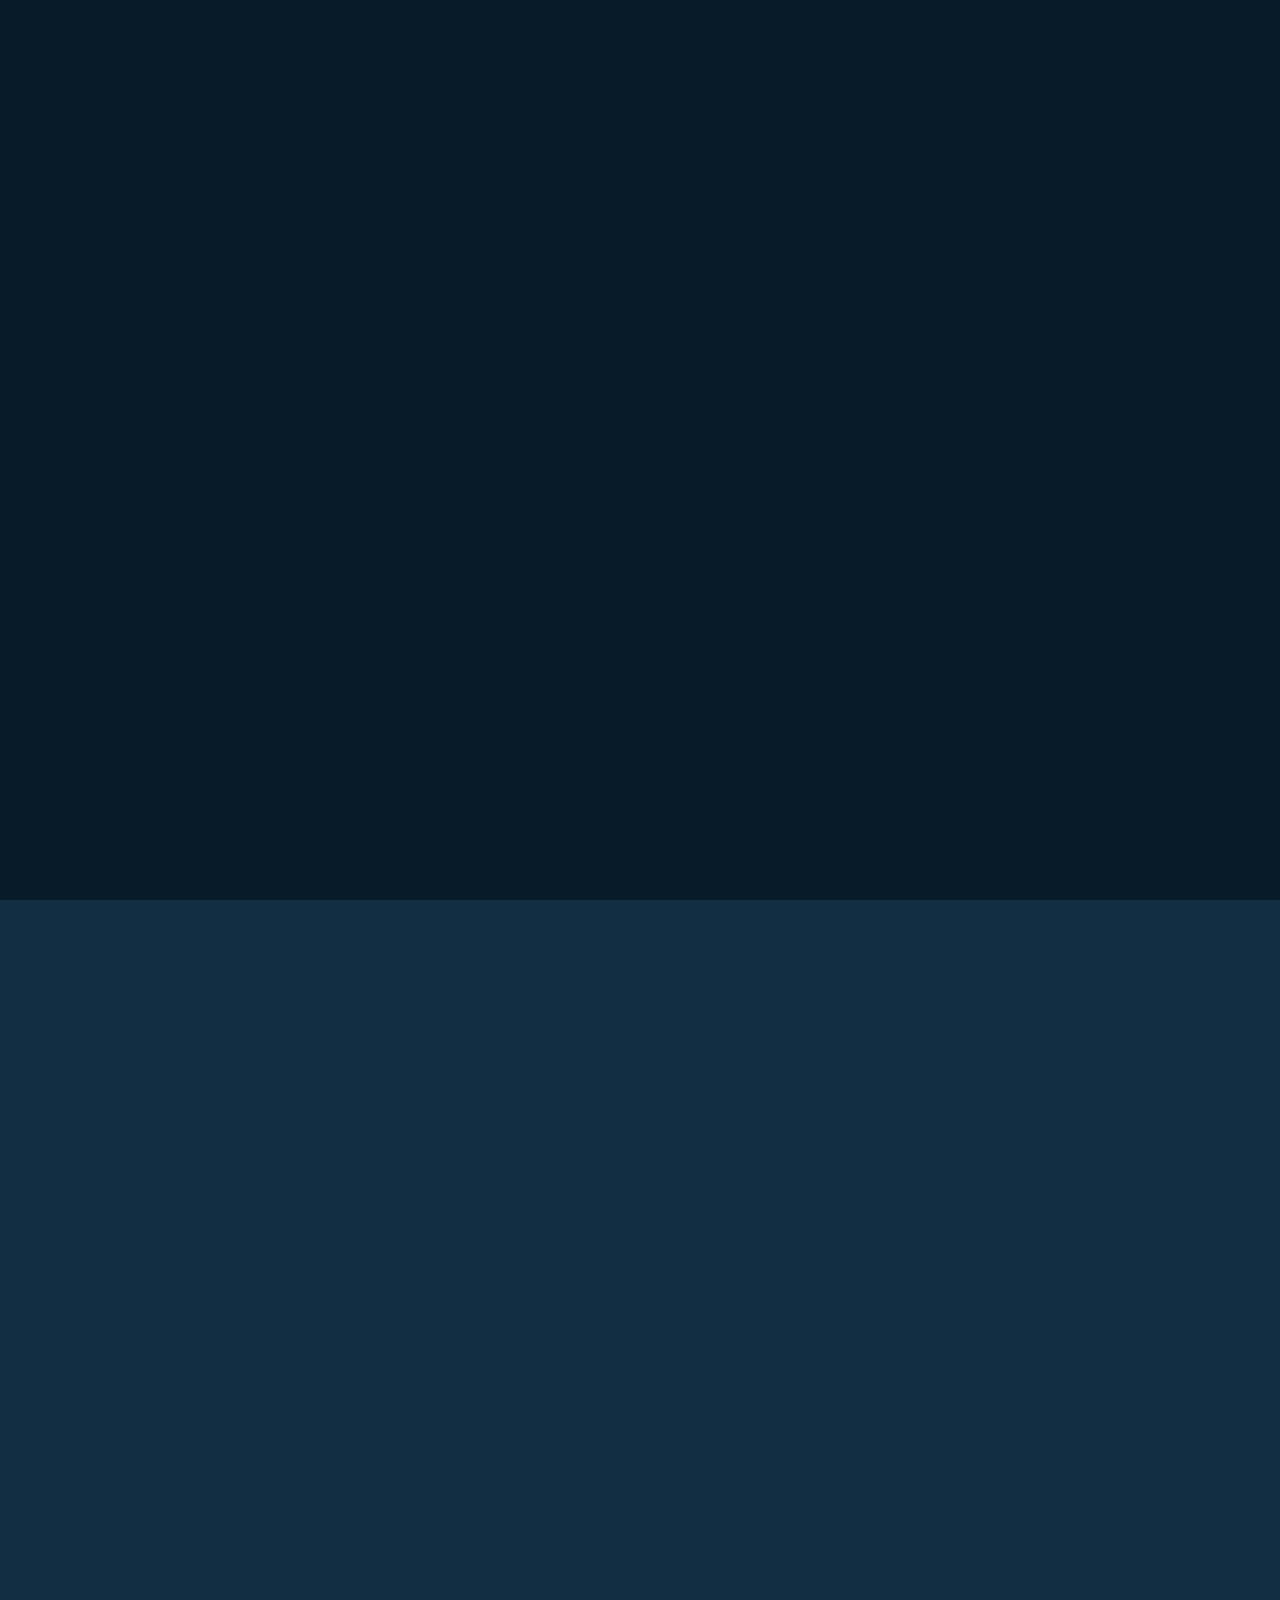
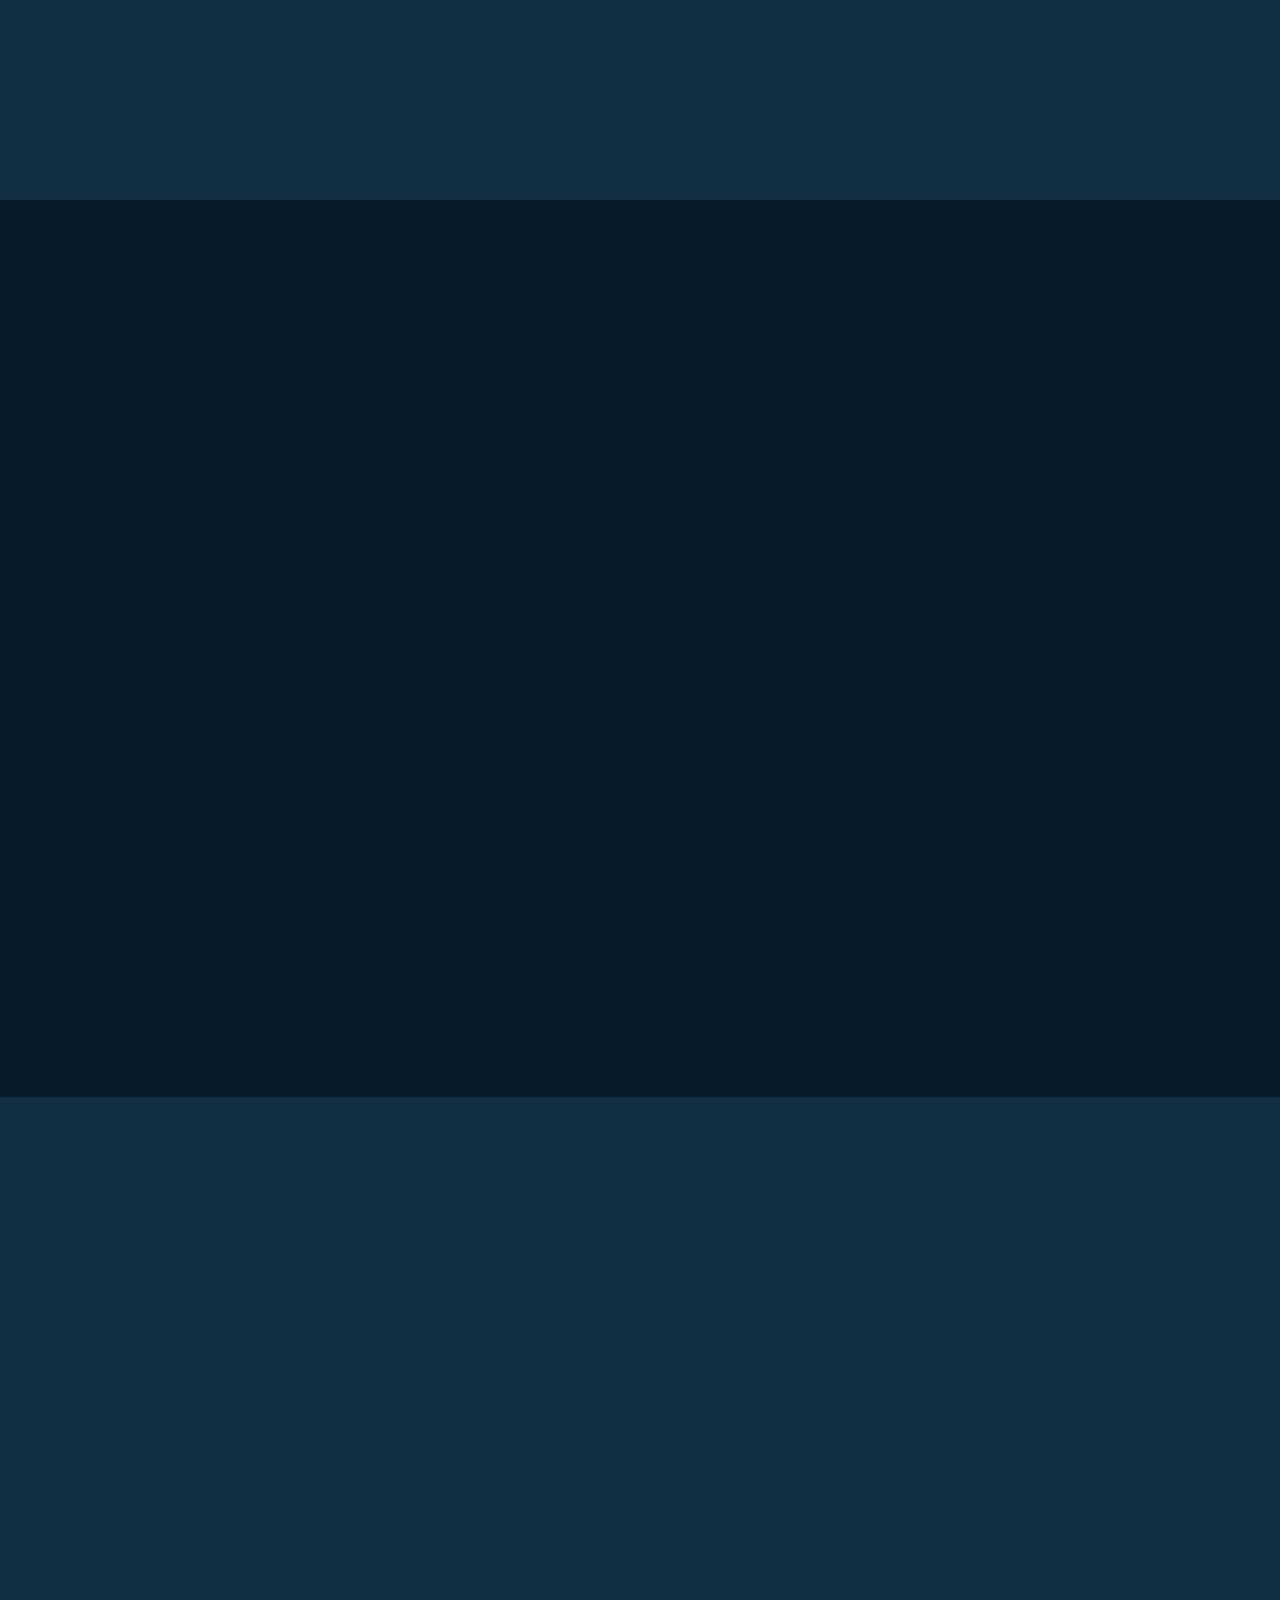
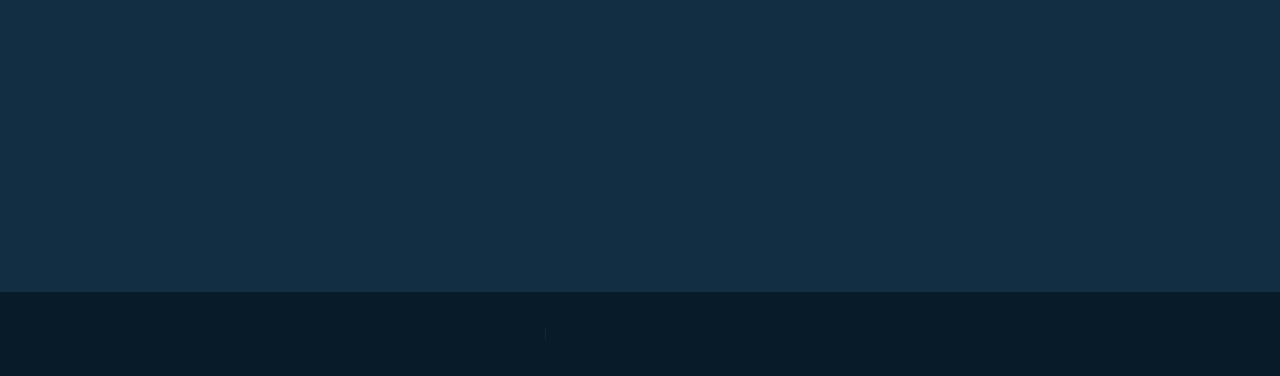
<file: index.html>
<!DOCTYPE html>
<html lang="en">
<head>
    <meta charset="UTF-8">
    <meta http-equiv="X-UA-Compatible" content="IE=edge">
    <meta name="viewport" content="width=device-width, initial-scale=1.0">
    <link rel="stylesheet" href="css/style.css">
    <link href='https://unpkg.com/boxicons@2.1.4/css/boxicons.min.css' rel='stylesheet'>
    <title>Nausad Alam - Personal Website</title>
</head>
<body>
    <header class="header">
        <a href="#" class="logo">Nausad.<span class="animate" style="--i:1;"></span></a>

        <div class="bx bx-menu" id="menu-icon"><span class="animate" style="--i:2;"></span>
        </div>

        <nav class="navbar">
            <a href="#home" class="active">Home</a>
            <a href="#about">About</a>
            <a href="#skills">Skills</a>
            <a href="#contact">Contact</a>

            <span class="active-nav"></span>
            <span class="animate" style="--i:2;"></span>
        </nav>
    </header>

    <section class="home show-animate" id="home">
        <div class="home-content">
            <h1> Hi, I'm <span>Nausad Alam</span><span class="animate" style="--i:2;"></span>
            </h1>
            <div class="text-animate">
                <h3>Frontend Developer</h3>
                <span class="animate" style="--i:3;"></span>
            </div>

            <p>My extensive knowledge base has been entirely derived from online resources. With coding as my principal area of interest, I remain open to constructive criticism and suggestions to consistently refine my skills. Further details of my competencies are provided below.
            <span class="animate" style="--i:4;"></span>
            </p>
            <div class="btn-box">
                <a href="https://github.com/Nausad-Alam" class="btn" target="_blank">GitHub <i class='bx bxl-github'></i></a>
                <a href="#contact" class="btn">Let's Talk</a>
                <span class="animate" style="--i:5;"></span>
            </div>
        </div>

        <div class="home-sci">
            <a href="https://www.facebook.com/nausad.alam.90038/" target="_blank"><i class='bx bxl-facebook'></i></a>
            <a href="https://twitter.com/nausad_alam__" target="_blank"><i class='bx bxl-twitter'></i></a>
            <a href="https://www.instagram.com/nausad_alam__/" target="_blank"><i class='bx bxl-instagram'></i></a>
            <span class="animate" style="--i:6;"></span>
        </div>

        <div class="home-imgHover"></div>
        <span class="animate home-img" style="--i:7;"></span>
    </section>

    <section class="about" id="about">
        <h2 class="heading">About <span>Me</span><span class="animate scroll" style="--i:1;"></span>
        </h2>

        <div class="about-img">
            <img src="images/about.png" alt="">
            <span class="circle-spin"></span>
            <span class="animate scroll" style="--i:2;"></span>
        </div>

        <div class="about-content">
            <h3>Fontend Developer<span class="animate scroll" style="--i:3;"></span></h3>
            <p>My name is Nausad Alam Hawari, and I'm excited to welcome you to my personal website dedicated to the world of coding. As an avid coder and web developer, I have poured my heart and soul into creating this platform to share my expertise, experience, and knowledge with you.
            <span class="animate scroll" style="--i:4;"></span>
            </p>

            <div class="btn-box btns">
                <a href="about.html" target="_blank" class="btn">Read More</a>
                <span class="animate scroll" style="--i:5;"></span>
            </div>
        </div>
    </section>

    <section class="skills" id="skills">
        <h2 class="heading">My <span>Skills</span><span class="animate scroll" style="--i:1;"></span></h2>

        <div class="skills-row">
            <div class="skills-column">
                <h3 class="title">Coding Skills<span class="animate scroll" style="--i:2;"></span></h3>

                <div class="skills-box">
                    <div class="skills-content">
                        <div class="progress">
                            <h3>HTML <span>90%</span></h3>
                            <div class="bar"><span></span></div>
                        </div>
                        
                        <div class="progress">
                            <h3>CSS <span>80%</span></h3>
                            <div class="bar"><span></span></div>
                        </div>

                        <div class="progress">
                            <h3>JavaScript <span>65%</span></h3>
                            <div class="bar"><span></span></div>
                        </div>

                        <div class="progress">
                            <h3>Python <span>75%</span></h3>
                            <div class="bar"><span></span></div>
                        </div>

                    </div>
                    <span class="animate scroll" style="--i:3;"></span>
                </div>
            </div>
        </div>
    </section>

    <section class="contact" id="contact">
        <h2 class="heading">Contact <span>Me</span><span class="animate scroll" style="--i:1;"></span></h2>

        <form action="https://formspree.io/f/mqkorbzz" method="POST" target="_blank">
            <div class="input-box">
                <div class="input-field">
                    <input type="text" placeholder="Full Name" name="name" required>
                    <span class="focus"></span>
                    <span class="animate scroll" style="--i:2;"></span>
                </div>
                <div class="input-field">
                    <input type="text" placeholder="Email Address" name="email" required>
                    <span class="focus"></span>
                    <span class="animate scroll" style="--i:3;"></span>
                </div>

                <div class="input-field">
                    <input type="number" placeholder="Moblie Number" name="number" required>
                    <span class="focus"></span>
                    <span class="animate scroll" style="--i:4;"></span>
                </div>
                <div class="input-field">
                    <input type="text" placeholder="Emial Subject" name="text" required>
                    <span class="focus"></span>
                </div>
                <span class="animate scroll" style="--i:5;"></span>
            </div>

            <div class="textarea-field">
                <textarea name="" id="" cols="30" rows="10" placeholder="Your Message" name="textarea" required></textarea>
                <span class="focus"></span>
                <span class="animate scroll" style="--i:7;"></span>
            </div>

            <div class="btn-box btns">
                <button type="submit" class="btn">
                    submit
                </button>
                <span class="animate scroll" style="--i:9;"></span>
            </div>
        </form>
    </section>

    <footer class="footer">
        <div class="footer-text">
            <p>Copyright &copy; 2023 by Nausad Alam | All Rights Reserved</p>
            <span class="animate scroll" style="--i:1;"></span>
        </div>

        <div class="footer-iconTop">
            <a href="#"><i class='bx bx-up-arrow-alt'></i></a>
            <span class="animate scroll" style="--i:3;"></span>
        </div>
    </footer>

    <script src="js/script.js"></script>
</body>
</html>
</file>
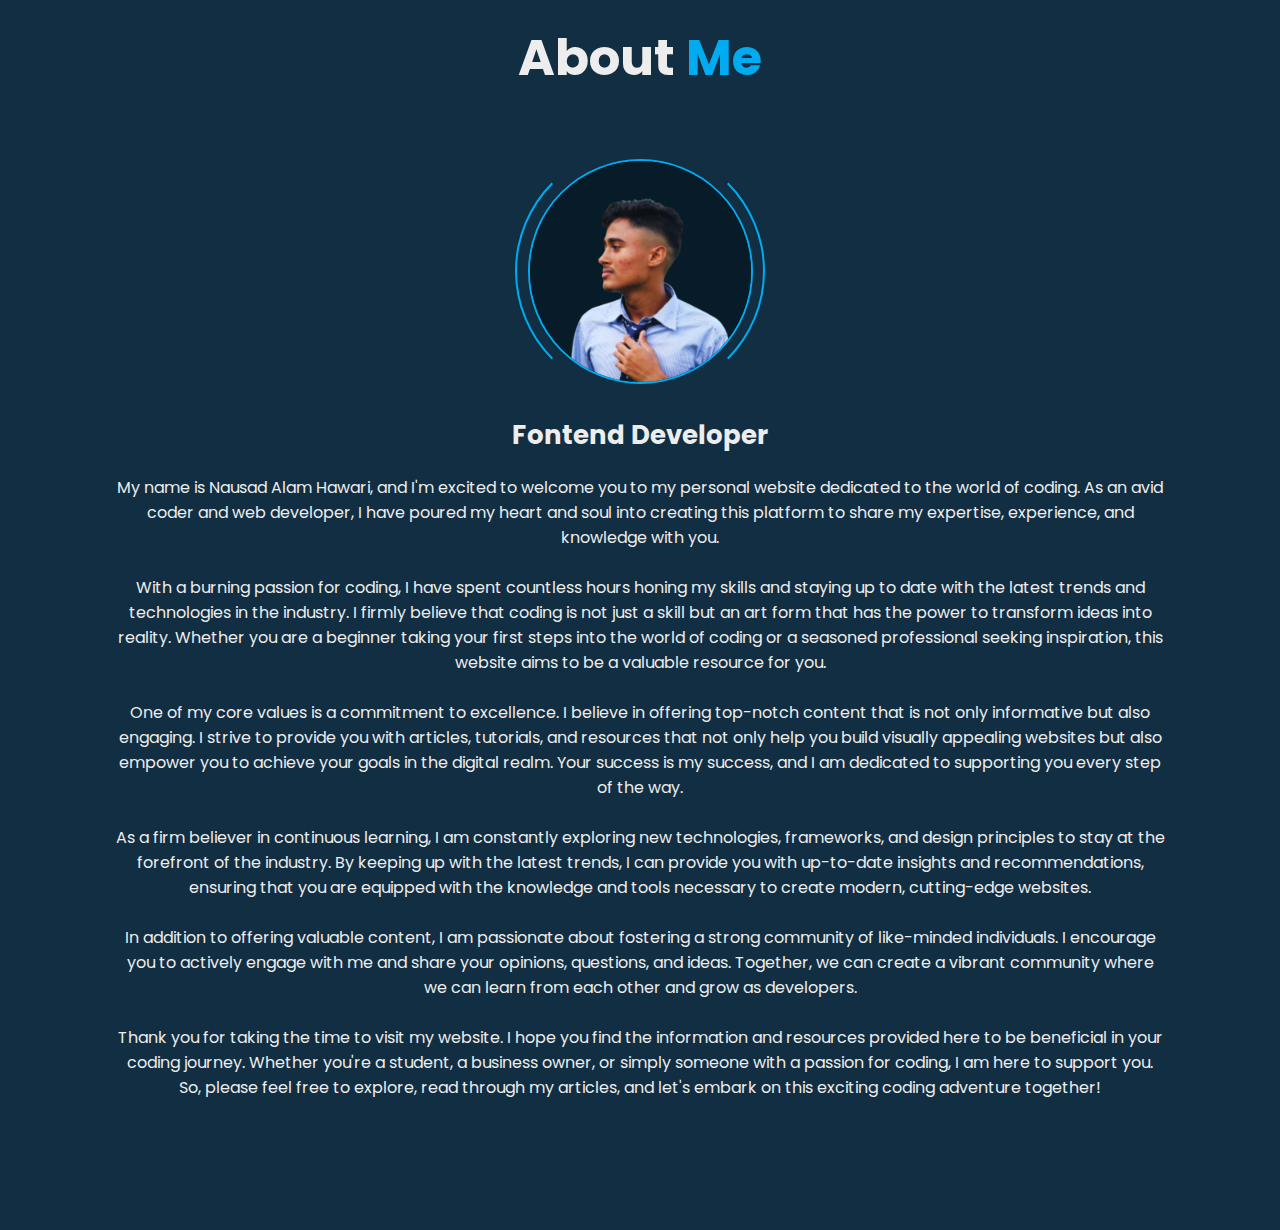
<file: about.html>
<!DOCTYPE html>
<html lang="en">
<head>
    <meta charset="UTF-8">
    <meta name="viewport" content="width=device-width, initial-scale=1.0">
    <link rel="stylesheet" href="css/style.css">
    <link href='https://unpkg.com/boxicons@2.1.4/css/boxicons.min.css' rel='stylesheet'>
    <title>About</title>
</head>
<body>
    <section class="about section-about">
        <h2 class="heading">About <span>Me</span>
        </h2>

        <div class="about-img">
            <img src="images/about.png" alt="">
            <span class="circle-spin"></span>
        </div>

        <div class="about-content">
            <h3>Fontend Developer</h3>
            <p>My name is Nausad Alam Hawari, and I'm excited to welcome you to my personal website dedicated to the world of coding. As an avid coder and web developer, I have poured my heart and soul into creating this platform to share my expertise, experience, and knowledge with you.
                <br>
                <br>
                With a burning passion for coding, I have spent countless hours honing my skills and staying up to date with the latest trends and technologies in the industry. I firmly believe that coding is not just a skill but an art form that has the power to transform ideas into reality. Whether you are a beginner taking your first steps into the world of coding or a seasoned professional seeking inspiration, this website aims to be a valuable resource for you.
                <br>
                <br>
                One of my core values is a commitment to excellence. I believe in offering top-notch content that is not only informative but also engaging. I strive to provide you with articles, tutorials, and resources that not only help you build visually appealing websites but also empower you to achieve your goals in the digital realm. Your success is my success, and I am dedicated to supporting you every step of the way.
                <br>
                <br>
                As a firm believer in continuous learning, I am constantly exploring new technologies, frameworks, and design principles to stay at the forefront of the industry. By keeping up with the latest trends, I can provide you with up-to-date insights and recommendations, ensuring that you are equipped with the knowledge and tools necessary to create modern, cutting-edge websites.
                <br>
                <br>
                In addition to offering valuable content, I am passionate about fostering a strong community of like-minded individuals. I encourage you to actively engage with me and share your opinions, questions, and ideas. Together, we can create a vibrant community where we can learn from each other and grow as developers.
                <br>
                <br>
                Thank you for taking the time to visit my website. I hope you find the information and resources provided here to be beneficial in your coding journey. Whether you're a student, a business owner, or simply someone with a passion for coding, I am here to support you. So, please feel free to explore, read through my articles, and let's embark on this exciting coding adventure together!
                </p>
        </div>
    </section>
</body>
</html>
</file>
<file: css/style.css>
@import url('https://fonts.googleapis.com/css2?family=Poppins:wght@300;400;500;600;700;800;900&display=swap');

*{
    margin: 0;
    padding: 0;
    box-sizing: border-box;
    text-decoration: none;
    border: none;
    outline: none;
    scroll-behavior: smooth;
    font-family: 'Poppins','sans-serif';
}

:root{
    --bg-color: #081b29;
    --second-bg-color: #112e42;
    --text-color: #ededed;
    --main-color: #00abf0;
}

html{
    font-size: 62.5%;
    overflow-x: hidden;
}

body{
    background: var(--bg-color);
    color: var(--text-color);
}

header{
    position: fixed;
    top: 0;
    left: 0;
    width: 100%;
    padding: 2rem 9%;
    background: transparent;
    display: flex;
    justify-content: space-between;
    align-items: center;
    z-index: 100;
    transition: .3s;
}

.header.sticky {
    background: var(--bg-color);
}

.logo{
    position: relative;
    font-size: 2.5rem;
    color: var(--text-color);
    font-weight: 600;
}

.navbar{
    position: relative;
}

.navbar a{
    font-size: 1.7rem;
    color: var(--text-color);
    font-weight: 500;
    margin-left: 3.5rem;
    transition: .3s;
}

.navbar a:hover,
.navbar a.active{
    color: var(--main-color);
}

#menu-icon{
    position: relative;
    font-size: 3.6rem;
    color: var(--text-color);
    cursor: pointer;
    display: none;
}

section{
    min-height: 100vh;
    padding: 10rem 9% 2rem;
}

.section-about{
    padding: 2rem 9% 2rem;
}

.home{
    display: flex;
    align-items: center;
    padding: 0 9%;
    background: url('/home.png') no-repeat;
    background-size: cover;
    background-position: center;
}

.github{
    height: 2rem;
}

.home-content{
    max-width: 60rem;
    z-index: 99;
}

.home-content h1 {
    position: relative;
    display: inline-block;
    font-size: 5.6rem;
    font-weight: 700;
    line-height: 1.3;
}

.home-content h1 span{
    color: var(--text-color);
}

.home-content .text-animate{
    position: relative;
    width: 32.8rem;
}

.home-content .text-animate h3{
    font-size: 3.2rem;
    font-weight: 700;
    color: transparent;
    -webkit-text-stroke: .7px var(--main-color);
    background-image: linear-gradient(var(--main-color),var(--main-color));
    background-repeat: no-repeat;
    -webkit-background-clip: text;
    background-position: -33rem 0;
}

.home.show-animate .home-content .text-animate h3 {
    animation: homeBgText 6s linear infinite ;
    animation-delay: 2s;
}

.home-content .text-animate h3::before{
    content: '';
    position: absolute;
    top: 0;
    left: 0;
    width: 0;
    height: 100%;
    border-right: 2px solid var(--main-color);
    z-index: -1;
}

.home.show-animate .home-content .text-animate h3:before{
    animation: homeCursorText 6s linear infinite ;
    animation-delay: 2s;
}

.home-content p{
    position: relative;
    font-size: 1.6rem;
    margin: 2rem 0 4rem;
}

.btn-box{
    position: relative;
    display: flex;
    justify-content: space-between;
    width: 34.5rem;
    height: 5rem;
}

.btn-box .btn {
    position: relative;
    display: inline-flex;
    justify-content: center;
    align-items: center;
    width: 15rem;
    height: 100%;
    background: var(--main-color);
    border: .2rem solid var(--main-color);
    border-radius: .8rem;
    font-size: 1.8rem;
    font-weight: 600;
    letter-spacing: .1rem;
    color: var(--bg-color);
    z-index: 1;
    overflow: hidden;
    transition: .5s;
}

.btn-box .btn:nth-child(2){
    background: transparent;
    color: var(--main-color);
}

.btn-box .btn:hover{
    color: var(--main-color);
}

.btn-box .btn:nth-child(2):hover{
    color: var(--bg-color);
}

.btn-box .btn:nth-child(2)::before{
    background: var(--main-color);
}

.btn-box .btn::before{
    content: '';
    position: absolute;
    top: 0;
    left: 0;
    width: 0;
    height: 100%;
    background: var(--bg-color);
    z-index: -1;
    transition: .5s;
}

.btn-box .btn:hover::before{
    width: 100%;
}

.home-sci{
    position: absolute;
    bottom: 4rem;
    width: 170px;
    display: flex;
    justify-content: space-between;
}

.home-sci a{
    position: relative;
    display: inline-flex;
    justify-content: center;
    align-items: center;
    width: 40px;
    height: 40px;
    background: transparent;
    border: .2rem solid var(--main-color);
    border-radius: 50%;
    font-size: 20px;
    color: var(--main-color);
    z-index: 1;
    overflow: hidden;
    transition: .5s;
}

.home-sci a:hover{
    color: var(--bg-color);
}

.home-sci a::before{
    content: '';
    position: absolute;
    top: 0;
    left: 0;
    width: 0;
    height: 100%;
    background: var(--main-color);
    z-index: -1;
    transition: .5s;
}

.home-sci a:hover::before{
    width: 100%;
}

.home-imgHover{
    position: absolute;
    top: 0;
    right: 0;
    width: 45%;
    height: 100%;
    background: transparent;
    transition: 3s;
}

.home-imgHover:hover{
    background-color: var(--bg-color);
    opacity: .8;
}

.about{
    display: flex;
    justify-content: center;
    align-items: center;
    flex-direction: column;
    gap: 2rem;
    background-color: var(--second-bg-color);
    padding-bottom: 10rem;
}

.heading{
    position: relative;
    font-size: 5rem;
    margin-bottom: 3rem;
    text-align: center;
}

span{
    color: var(--main-color);
}

.about-img{
    position: relative;
    width: 25rem;
    height: 25rem;
    border-radius: 50%;
    display: flex;
    justify-content: center;
    align-items: center;
}

.about-img img{
    width: 90%;
    border-radius: 50%;
    border: .2rem solid var(--main-color);
}

.about-img .circle-spin{
    position: absolute;
    top: 50%;
    left: 50%;
    transform: translate(-50%, -50%) rotate(0);
    width: 100%;
    height: 100%;
    border-radius: 50%;
    border-top: .2rem solid var(--second-bg-color);
    border-bottom: .2rem solid var(--second-bg-color);
    border-left: .2rem solid var(--main-color);
    border-right: .2rem solid var(--main-color);
    animation: aboutSpinner 8s linear infinite;
}

.about-content{
    text-align: center;
}

.about-content h3{
    position: relative;
    display: inline-block;
    font-size: 2.6rem;
}

.about-content p{
    position: relative;
    font-size: 1.6rem;
    margin: 2rem 0 3rem;
}

.btn-box.btns{
    display: inline-block;
    width: 15rem;
}

.btn-box.btns a::before{
    background-color: var(--second-bg-color);
}

.skills{
    min-height: auto;
    padding-top: 18rem;
    padding-bottom: 18rem;
    background: var(--bg-color);
}

.skills h2{
    display: inline-block;
    left: 50%;
    transform: translateX(-50%);
}

.skills .skills-row{
    display: flex;
    flex-wrap: wrap;
    gap: 5rem;
}

.skills-row .skills-column{
    flex: 1 1 40rem;
}

.skills-column .title{
    position: relative;
    display: inline-block;
    font-size: 2.5rem;
    margin: 0 0 1.5rem;
}

.skills-column .skills-box {
    position: relative;
}

.skills-box .skills-content{
    position: relative;
    border: .2rem solid var(--main-color);
    border-radius: .6rem;
    padding: .5rem 1.5rem;
    z-index: 1;
    overflow: hidden;
}

.skills-box .skills-content::before{
    content: '';
    position: absolute;
    top: 0;
    left: 0;
    width: 0;
    height: 100%;
    background: var(--bg-color);
    z-index: -1;
    transition: .5s;
}

.skills-box .skills-content:hover::before{
    width: 100%;
}

.skills-content .progress{
    padding: 1rem 0;
}

.skills-content .progress h3{
    font-size: 1.7rem;
    display: flex;
    justify-content: space-between;
}

.skills-content .progress h3 span{
    color: var(--text-color);
}

.skills-content .progress .bar{
    height: 2.5rem;
    border-radius: .6rem;
    border: .2rem solid var(--main-color);
    padding: .5rem;
    margin: 1rem 0;
}

.skills-content .progress .bar span{
    display: block;
    height: 100%;
    border-radius: .3rem;
    background: var(--main-color);
}

.skills-column:nth-child(1) .skills-content .progress:nth-child(1) .bar span{
    width: 90%;
}

.skills-column:nth-child(1) .skills-content .progress:nth-child(2) .bar span{
    width: 80%;
}

.skills-column:nth-child(1) .skills-content .progress:nth-child(3) .bar span{
    width: 65%;
}

.skills-column:nth-child(1) .skills-content .progress:nth-child(4) .bar span{
    width: 75%;
}

.contact{
    min-height: auto;
    padding-bottom: 7rem;
    background-color: var(--second-bg-color);
}

.contact h2 {
    display: inline-block;
    left: 50%;
    transform: translateX(-50%);
}

.contact form{
    max-width: 70rem;
    margin: 0 auto;
    text-align: center;
}

.contact form .input-box{
    position: relative;
    display: flex;
    justify-content: space-between;
    flex-wrap: wrap;
}

.contact form .input-box .input-field{
    position: relative;
    width: 49%;
    margin: .8rem 0;
}

.contact form .input-box .input-field input,
.contact form .textarea-field textarea{
    width: 100%;
    height: 100%;
    padding: 1.5rem;
    font-size: 1.6rem;
    color: var(--text-color);
    background: transparent;
    border-radius: .6rem;
    border: .2rem solid var(--main-color);
}

.contact form .input-box .input-field input::placeholder,
.contact form .textarea-field textarea::placeholder{
    color: var(--text-color);
}

.contact form .focus{
    position: absolute;
    top: 0;
    left: 0;
    width: 0;
    height: 100%;
    background: var(--second-bg-color);
    border-radius: .6rem;
    z-index: -1;
    transition: .5s;
}

.contact form .input-box .input-field input:focus~.focus,
.contact form .input-box .input-field input:valid~.focus,
.contact form .textarea-field textarea:focus~.focus,
.contact form .textarea-field textarea:valid~.focus{
    width:100%;
}

.contact form .textarea-field{
    position: relative;
    margin: .8rem 0 2.7rem;
    display: flex;
}

.contact form .textarea-field textarea{
    resize: none;
}

.contact form .btn-box.btns .btn{
    cursor: pointer;
}

.footer {
    display: flex;
    justify-content: space-between;
    align-items: center;
    flex-wrap: wrap;
    padding: 2rem 9%;
    background: var(--bg-color);
}

.footer-text,
.footer-iconTop{
    position: relative;
}

.footer-text p {
    font-size: 1.6rem;
}

.footer-iconTop a{
    position: relative;
    display: inline-flex;
    justify-content: center;
    align-items: center;
    padding: .8rem;
    background: var(--main-color);
    border: .2rem solid var(--main-color);
    border-radius: .6rem;
    z-index: 1;
    overflow: hidden;
}

.footer-iconTop a::before{
    content: '';
    position: absolute;
    top: 0;
    left: 0;
    width: 0;
    height: 100%;
    background-color: var(--second-bg-color);
    z-index: -1;
    transition: .5s;
}

.footer-iconTop a:hover::before{
    width: 100%;
}

.footer-iconTop a i{
    font-size: 2.4rem;
    color: var(--bg-color);
    transition: .5s;
}

.footer-iconTop a:hover i{
    color: var(--main-color);
}


.animate{
    position: absolute;
    top: 0;
    right: 0;
    width: 100%;
    height: 100%;
    background-color: var(--bg-color);
    z-index: 98;
}

.animate.home-img {
    width: 50%;
}

.logo .animate,
.navbar .animate,
#menu-icon .animate,
.home.show-animate .animate {
    animation: showRight 1s ease forwards;
    animation-delay: calc(.3s / var(--i));
}

.animate.scroll{
    transition: 1s ease;
    transition-delay: calc(.3s * var(--i));
    animation: none;
}

section:nth-child(3) .animate.scroll,
section:nth-child(5) .animate.scroll{
    background-color: var(--second-bg-color);
}

.about.show-animate .animate.scroll,

.skills.show-animate .animate.scroll,
.contact.show-animate .animate.scroll,
.footer.show-animate .animate.scroll{
    transition-delay: calc(.3s * var(--i));
    width: 0;
}

@media (max-width: 1200px) {
    html{
        font-size: 55%;
    }
}

@media (max-width: 991px) {
    .header {
        padding: 2rem 4%;
    }

    section {
        padding: 10rem 4% 2rem;
    }

    .home{
        padding: 0 4%;
    }

    .footer{
        padding: 2rem 4%;
    }
}

@media (max-width: 850px) {
    .animate.home-img{
        width: 55%;
    }
}

@media (max-width: 768px) {
    .header{
        background: var(--bg-color);
    }

    #menu-icon{
        display: block;
    }

    .navbar{
        position: absolute;
        top: 100%;
        left: -100%;
        width: 100%;
        padding: 1rem 4%;
        background: var(--main-color);
        box-shadow: 0.5rem 1rem rgba(0, 0, 0, .2);
        transition: .25s ease;
        transition-delay: .25s;
        z-index: 1;
    }

    .navbar.active{
        left: 0;
        transition-delay: 0s;
    }

    .navbar .active-nav{
        position: absolute;
        top: 0;
        left: -100%;
        width: 100%;
        height: 100%;
        background: var(--bg-color);
        border-top: .1rem solid rgba(0, 0, 0, .2);
        z-index: -1;
        transition: .25s ease;
        transition-delay: 0s;
    }

    .navbar.active .active-nav{
        left: 0;
        transition-delay: .25s;
    }

    .navbar a{
        display: block;
        font-size: 2rem;
        margin: 3rem 0;
        transform: translateX(-20rem);
        transition: .25s ease;
        transition-delay: 0s;
    }

    .navbar.active a{
        transform: translateX(0);
        transition-delay: .25s;
    }

    .home-imgHover {
        pointer-events: none;
        background-color: var(--bg-color);
        opacity: .6;
    }
}

@media (max-width: 520px) {
    html{
        font-size: 50%;
    }

    .home-content h1{
        display: flex;
        flex-direction: column;
    }

    .home-sci {
        width: 160px;
    }

    .home-sci a {
        width: 38px;
        height: 38px;
    }
}

@media (max-width: 462px) {
    .home-content h1{
        font-size: 5.2rem;
    }

    .education{
        padding: 10rem 4% 5rem 5%;
    }

    .contact form .input-box .input-field{
        width: 100%;
    }

    .footer{
        flex-direction: column-reverse;
    }

    .footer p {
        margin-top: 2rem;
        text-align: center;
    }
}

@media (max-width: 420px) {
    .home{
        justify-content: center;
    }

    

    .home-content{
        display: flex;
        align-items: center;
        flex-direction: column;
        text-align: center;
    }

    .home-content h1 {
        font-size: 5rem;
    }

    .home{
        display: flex;
        align-items: center;
        padding: 0 9%;
        background: var(--bg-color);
    }
}



@keyframes homeBgText {
    
    0%,
    10%,
    100%{
        background-position: -33rem 0;
    }

    65%,
    85%{
        background-position: 0 0;
    }
}

@keyframes homeCursorText {
    
    0%,
    10%,
    100%{
        width: 0;
    }

    65%,
    85%{
        width: 100%;
        opacity: 1;
    }

    75%,
    81%{
        opacity: 0;
    }
}

@keyframes aboutSpinner {
    100% {
        transform: translate(-50%, -50%) rotate(360deg);
    }
}

@keyframes showRight {
    100% {
        width: 0;
    }
}
</file>
